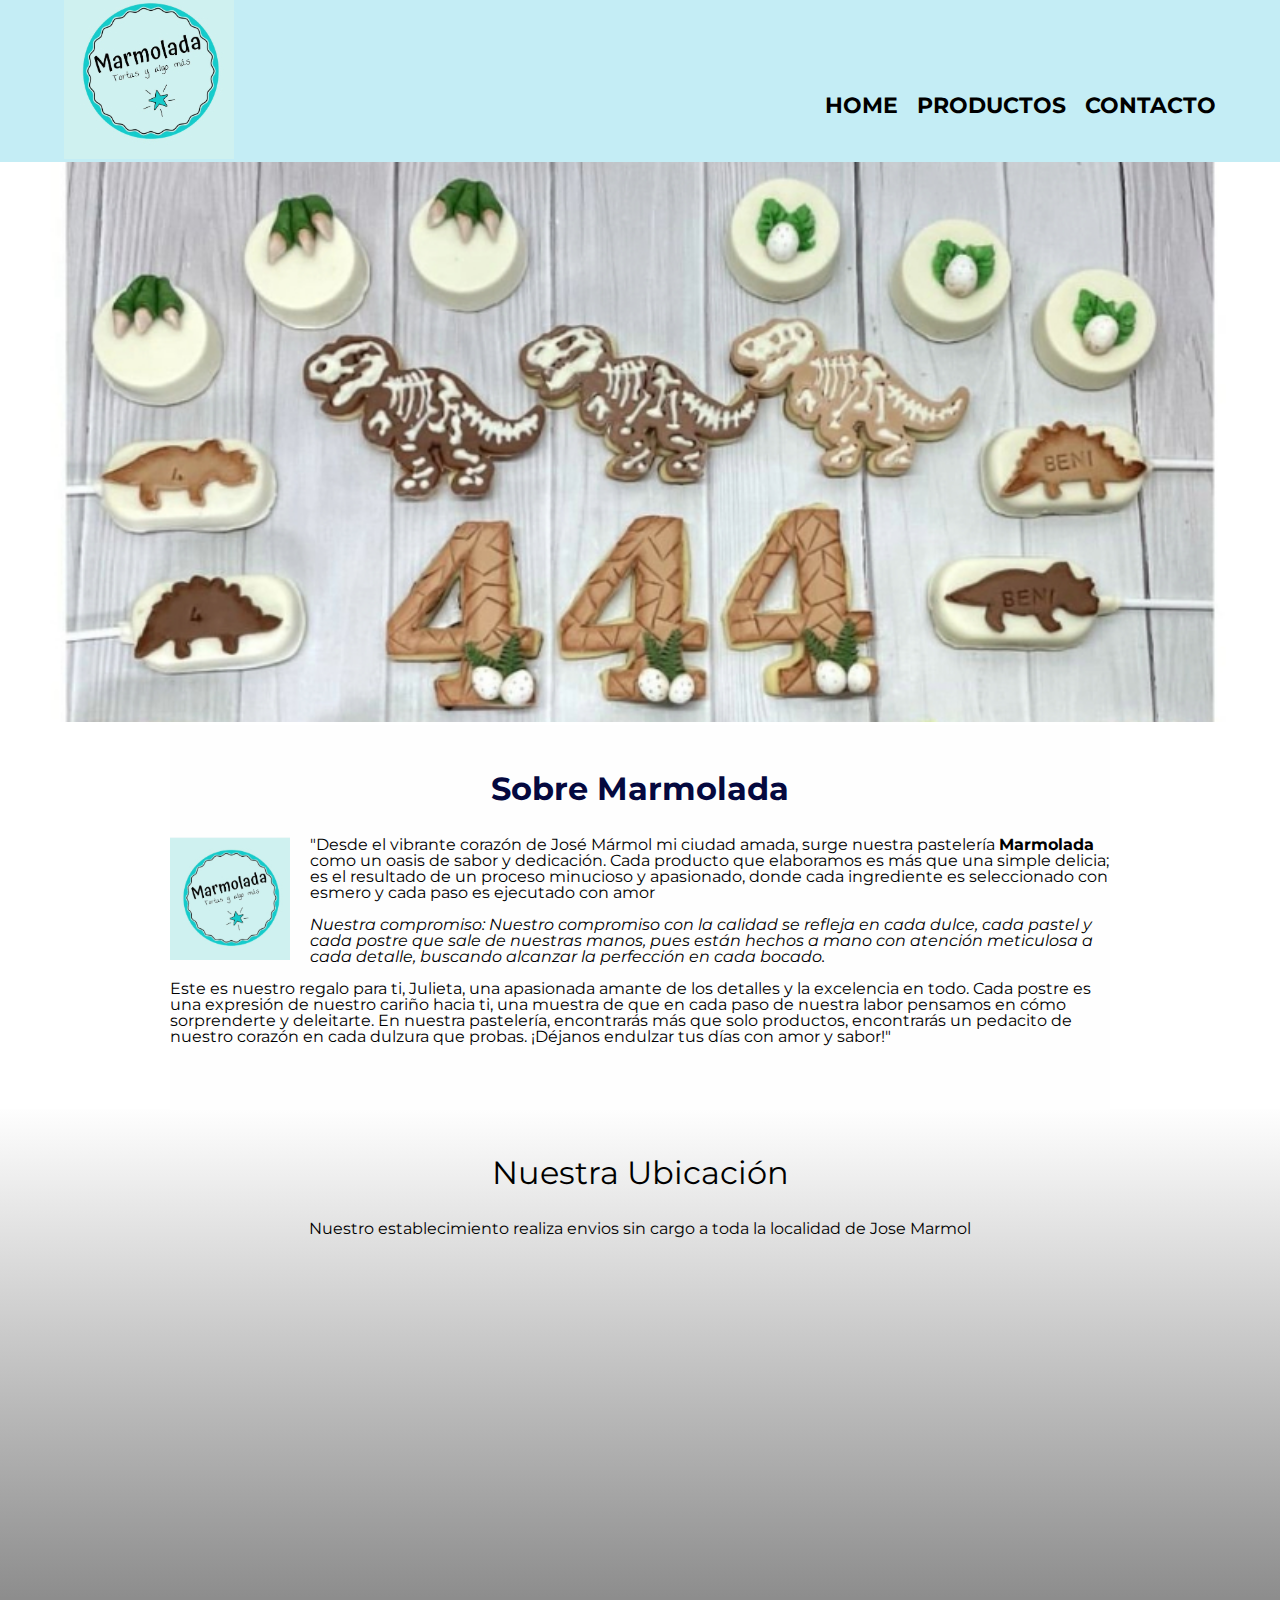
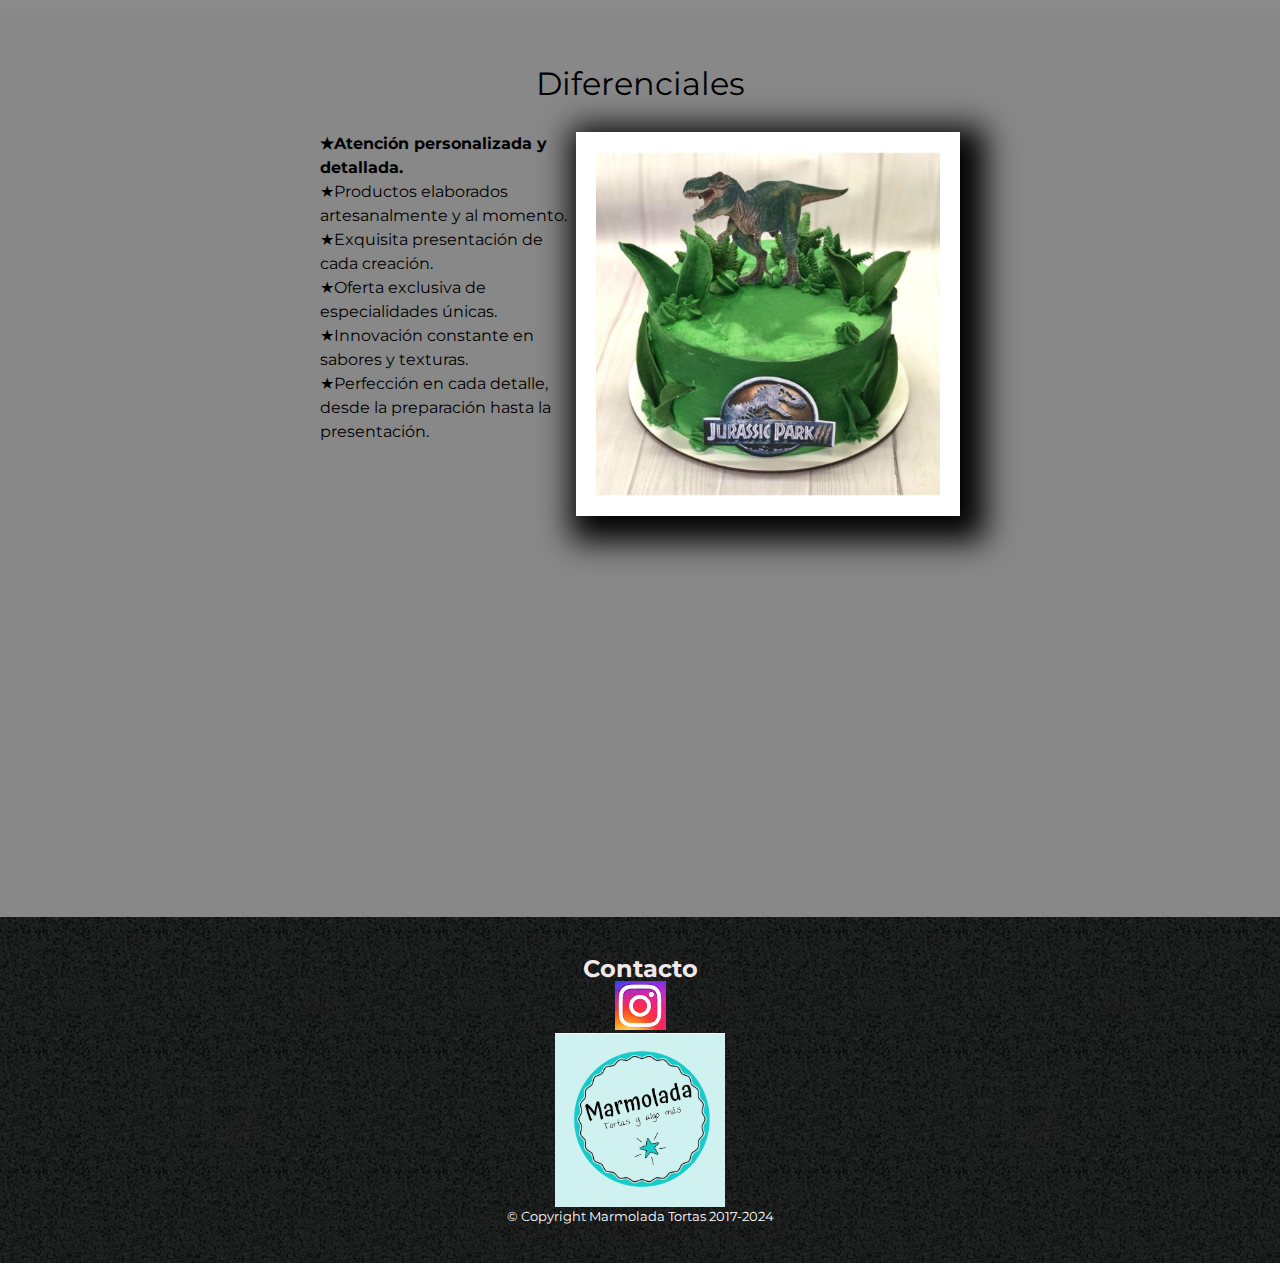
<file: index.html>
<!DOCTYPE html>

<html lang="es">
    
    <head>
        <meta charset="UTF-8">
        <meta name="viewport" content="width=device-width"> 
        <title>Marmolada Tortas</title>
        <link rel="stylesheet" href="reset.css">
        <link rel="stylesheet" href="style.css">
        <link href="https://fonts.googleapis.com/css2?family=Montserrat:wght@300&display=swap" rel="stylesheet">
    </head>

    <body>
        <header>
            <div class="caja">
                <h1><img src="imagenes/logo.jpg"></h1>
                <nav>
                    <ul>
                        <li><a href="index.html">Home</a></li>
                        <li><a href="productos.html">Productos</a></li>
                        <li><a href="contacto.html">Contacto</a></li>
                    </ul>
                </nav>
            </div>
        </header>

        <img class="banner" src="banner/banner.jpg">
        
        <main>
            <section class="principal">

                <h2 class="titulo-principal" style="font-weight: bold; color: #05093f;">Sobre Marmolada</h2>

                <img class="utensilios"  src="imagenes/logo.jpg" alt="Utensilios de un barbero.">
    
                <p>"Desde el vibrante corazón de José Mármol mi ciudad amada, surge nuestra pastelería <strong>Marmolada</strong> como un oasis de sabor y dedicación. Cada producto que elaboramos es más que una simple delicia; es el resultado de un proceso minucioso y apasionado, donde cada ingrediente es seleccionado con esmero y cada paso es ejecutado con amor </p>
    
                <p id="mision"><em>Nuestra compromiso: Nuestro compromiso con la calidad se refleja en cada dulce, cada pastel y cada postre que sale de nuestras manos, pues están hechos a mano con atención meticulosa a cada detalle, buscando alcanzar la perfección en cada bocado.</em></p>
    
                <p>Este es nuestro regalo para ti, Julieta, una apasionada amante de los detalles y la excelencia en todo. Cada postre es una expresión de nuestro cariño hacia ti, una muestra de que en cada paso de nuestra labor pensamos en cómo sorprenderte y deleitarte. En nuestra pastelería, encontrarás más que solo productos, encontrarás un pedacito de nuestro corazón en cada dulzura que probas. ¡Déjanos endulzar tus días con amor y sabor!"</p> 
    
            </section>

            <section class="mapa">
                <h3 class="titulo-principal">Nuestra Ubicación</h3>
                <p>Nuestro establecimiento realiza envios sin cargo a toda la localidad de Jose Marmol</p>

                <div class="mapa-contenido">
                    <iframe src="https://www.google.com/maps/embed?pb=!1m18!1m12!1m3!1d26214.101298405956!2d-58.391011129623465!3d-34.786749714871156!2m3!1f0!2f0!3f0!3m2!1i1024!2i768!4f13.1!3m3!1m2!1s0x95bcd346291b7ef7%3A0x44b74d34162ac098!2sJos%C3%A9%20Marmol%2C%20Provincia%20de%20Buenos%20Aires!5e0!3m2!1ses-419!2sar!4v1709088707395!5m2!1ses-419!2sar" width="100%" height="300" style="border:0;" allowfullscreen="" loading="lazy" referrerpolicy="no-referrer-when-downgrade"></iframe>
                </div>


            </section>
            
            <section class="diferenciales">
    
                <h3 class="titulo-principal">Diferenciales</h3>
            
                <div class="contenido-diferenciales">
                    <ul class="lista-diferenciales">
                        <li class="items">Atención personalizada y detallada.</li>
                        <li class="items">Productos elaborados artesanalmente y al momento.</li>
                        <li class="items">Exquisita presentación de cada creación.</li>
                        <li class="items">Oferta exclusiva de especialidades únicas.</li>
                        <li class="items">Innovación constante en sabores y texturas.</li>
                        <li class="items">Perfección en cada detalle, desde la preparación hasta la presentación.</li>
                    </ul><img src="diferenciales/diferenciales.jpeg" class="imagen-diferenciales">
                </div>
                <div class="video">
                    <iframe width="560" height="315" src="https://www.youtube.com/embed/tD28vAg75Zo?si=bEVGBFqbJ8xCxBFm" title="YouTube video player" frameborder="0" allow="accelerometer; autoplay; clipboard-write; encrypted-media; gyroscope; picture-in-picture; web-share" allowfullscreen></iframe>
                </div>
                
            </section>


            
        </main>
        
        <footer>
            <p style="font-size: 24px; font-weight: bold; color: #f3e8e8; text-align: center;">Contacto</p>
            <div class="column is-6 has-text-centered">
                <a target="_blank" href="https://www.instagram.com/marmoladatortas/"><img class=""
                        src="imagenes/intagram.png"></a>
            </div>
        </div>
            <img src="imagenes/logo.jpg"  alt="Logo de la Barbería Alura">
            <p class="copyright">&copy  Copyright Marmolada Tortas 2017-2024</p>
        </footer>
        
    </body>
</html>
</file>
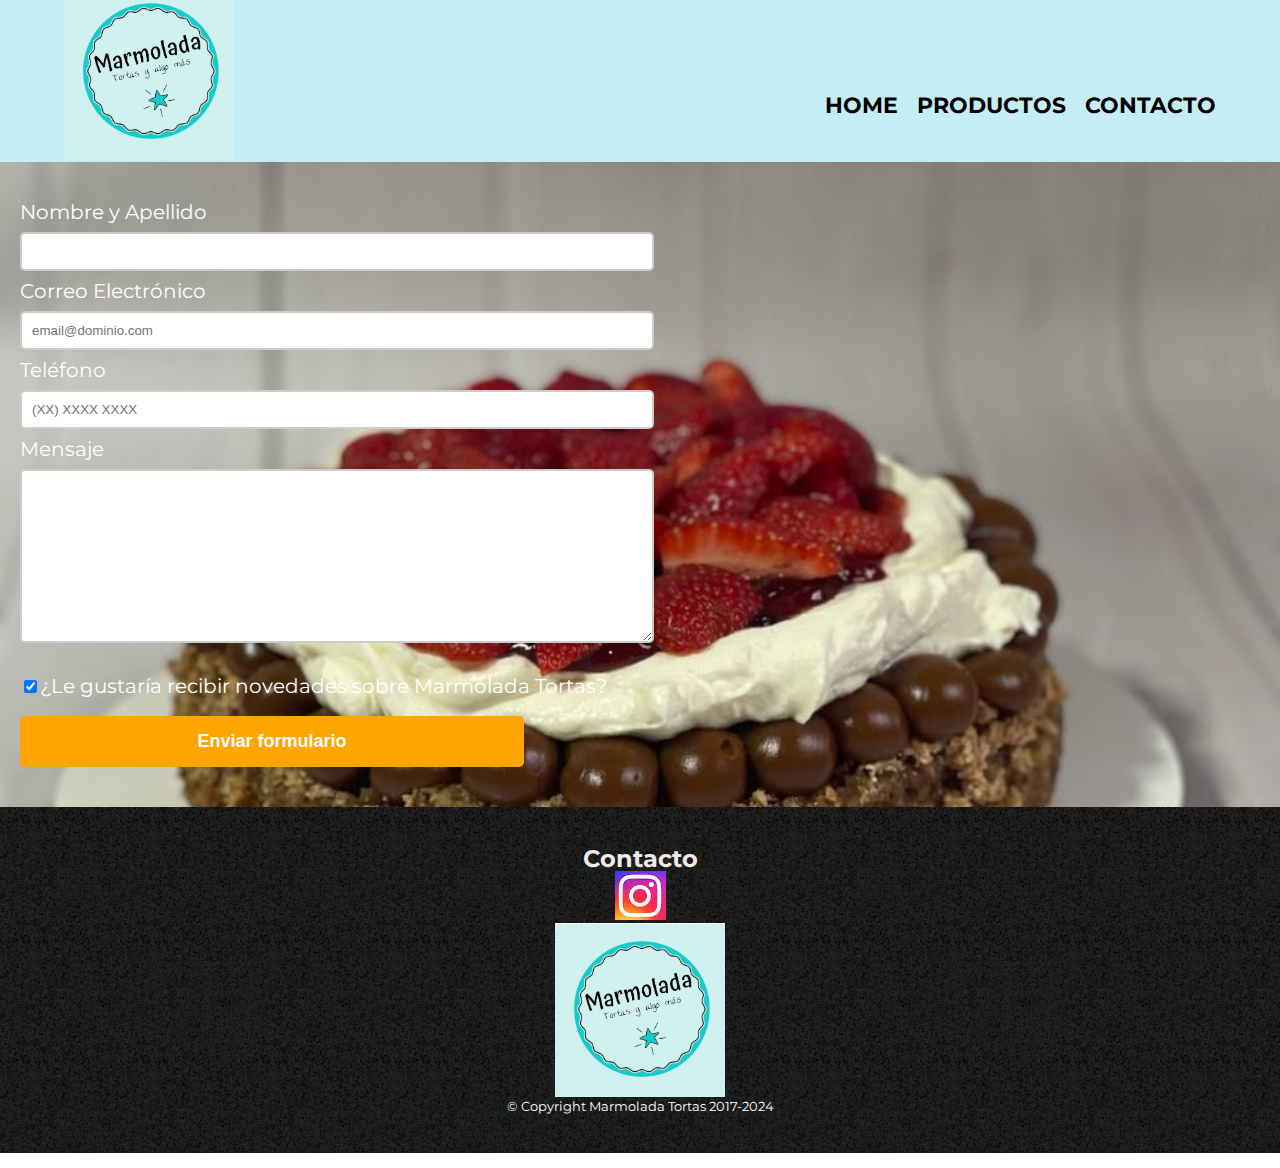
<file: contacto.html>
<!DOCTYPE html>

<html>
    <head>
        <meta charset="UTF-8">
        <title>Contacto - Marmolada Torta</title>
        <link rel="stylesheet" href="reset.css">
        <link rel="stylesheet" href="style.css">
        <link href="https://fonts.googleapis.com/css2?family=Montserrat:wght@300&display=swap" rel="stylesheet">
    </head>
    <body class="contacto">
        <header>
            <div class="caja">
                <h1><img src="imagenes/logo.jpg" alt="logo"></h1>
                <nav>
                    <ul>
                        <li><a href="index.html">Home</a></li>
                        <li><a href="productos.html">Productos</a></li>
                        <li><a href="contacto.html">Contacto</a></li>
                    </ul>
                </nav>
            </div>
        </header>
        <main>
            <form action="https://formsubmit.co/nievasmartinxavier@gmail.com" method="POST">
                <label for="name">Nombre y Apellido</label>
                <input type="text" name = "name" id="nombreapellido" class="input-padron" required>

                <label for="email">Correo Electrónico</label>
                <input type="email" name="email" id="correoelectronico" class="input-padron" required placeholder="email@dominio.com">

                <label for="telefono">Teléfono</label>
                <input type="tel"  name = "telefono" id="telefono" class="input-padron" required placeholder="(XX) XXXX XXXX">

                <label for="mensaje">Mensaje</label>
                <textarea name = "mensaje" cols="70" rows="10" id="mensaje" class="input-padron" required></textarea>
                
                <label class="checkbox"><input type="checkbox"  checked>¿Le gustaría recibir novedades sobre Marmolada Tortas?</label>                
                
                <input type="submit" name = "submit" value="Enviar formulario" class="enviar">

            </form>
        </main>
        <footer>
            <p style="font-size: 24px; font-weight: bold; color: #f3e8e8; text-align: center;">Contacto</p>
            <div class="column is-6 has-text-centered">
                <a target="_blank" href="https://www.instagram.com/marmoladatortas/"><img class=""
                        src="imagenes/intagram.png"></a>
            </div>
        </div>
            <img src="imagenes/logo.jpg"  alt="Logo">
            <p class="copyright">&copy  Copyright Marmolada Tortas 2017-2024</p>
        </footer>
    </body>
</html>
</file>
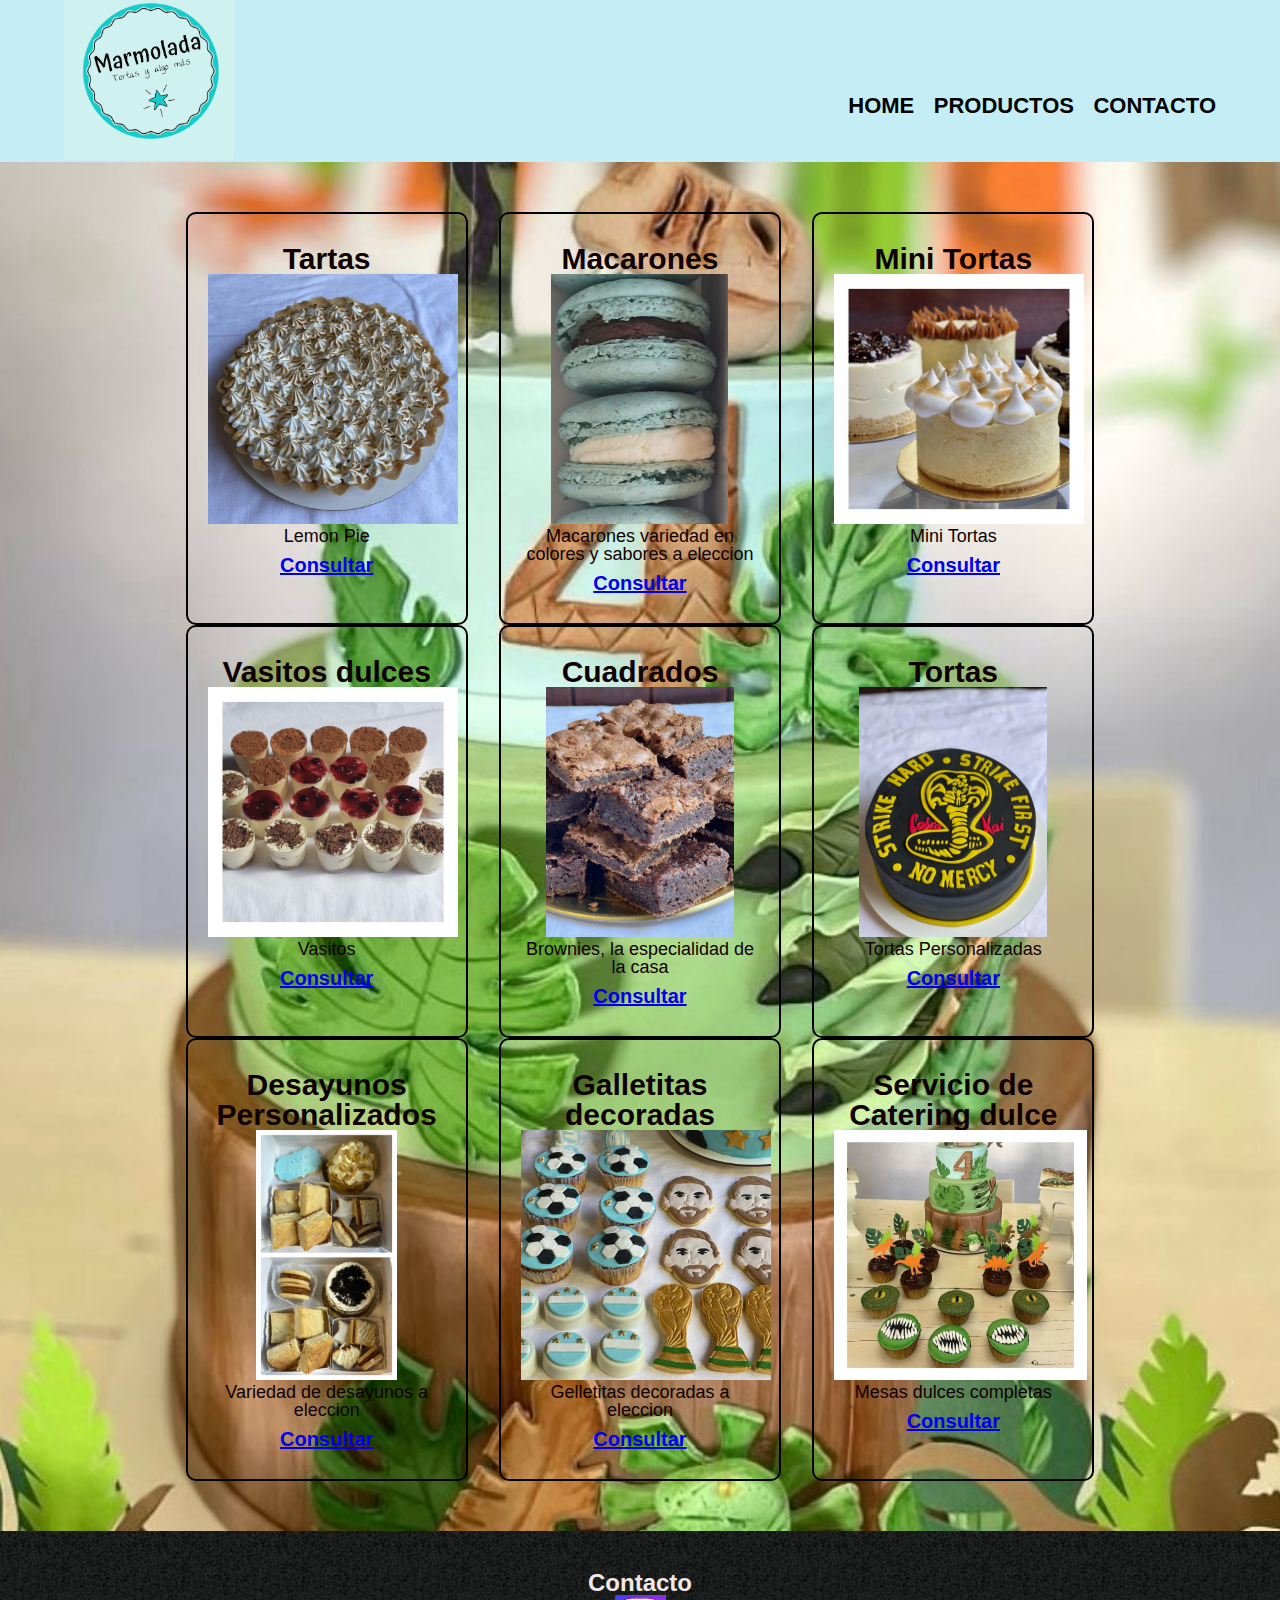
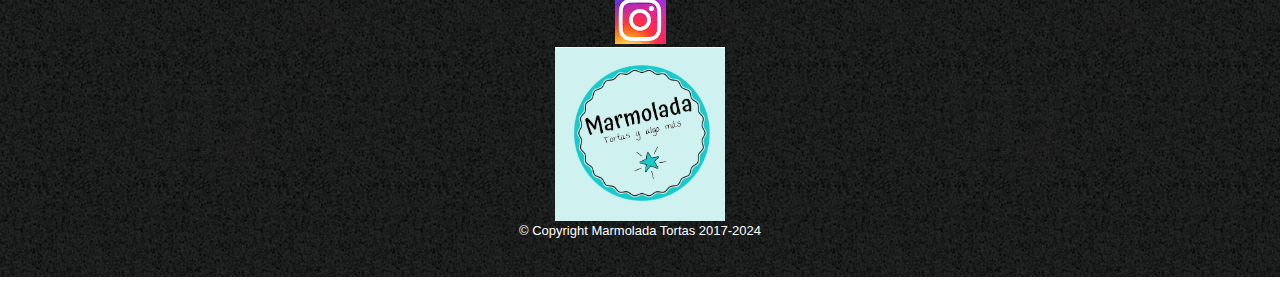
<file: productos.html>
<!DOCTYPE html>

<html>
    <head>
        <meta charset="UTF-8">
        <title>Marmolada Tortas</title>
        <link rel="stylesheet" href="reset.css">
        <link rel="stylesheet" href="style.css">
    </head>
    <body class="prod">
        <header>
            <div class="caja">
                <h1><img src="imagenes/logo.jpg"></h1>
                <nav>
                    <ul>
                        <li><a href="index.html">Home</a></li>
                        <li><a href="productos.html">Productos</a></li>
                        <li><a href="contacto.html">Contacto</a></li>
                    </ul>
                </nav>
            </div>
        </header>

        <main>
            <ul class="productos">
                <li>
                    <h2>Tartas</h2>
                    <img src="imagenes/Lemon.jpg">
                    <p class="producto-descripcion">Lemon Pie</p>
                    <a href="contacto.html">
                    <p class="producto-precio">Consultar</p>
                    </a>    
                </li>
                <li>
                    <h2>Macarones</h2>
                    <img src="imagenes/macaro.jpg">
                    <p class="producto-descripcion">Macarones variedad en colores y sabores a eleccion</p>
                    <a href="contacto.html">
                    <p class="producto-precio">Consultar</p>
                    </a>
                </li>
                
                <li>
                    <h2>Mini Tortas</h2>
                    <img src="imagenes/minitortas.jpg">
                    <p class="producto-descripcion">Mini Tortas</p>
                    <a href="contacto.html">
                    <p class="producto-precio">Consultar</p>
                    </a>    
                </li>
                <li>
                    <h2>Vasitos dulces</h2>
                    <img src="imagenes/Vasitos.jpg">
                    <p class="producto-descripcion">Vasitos</p>
                    <a href="contacto.html">
                    <p class="producto-precio">Consultar</p>
                    </a>    
                </li>
                <li>
                    <h2>Cuadrados</h2>
                    <img src="imagenes/Brownies.jpg">
                    <p class="producto-descripcion">Brownies, la especialidad de la casa</p>
                    <a href="contacto.html">
                    <p class="producto-precio">Consultar</p>
                    </a>
                </li>
                <li>
                    <h2>Tortas</h2>
                    <img src="imagenes/cobra.jpg">
                    <p class="producto-descripcion">Tortas Personalizadas</p>
                    <a href="contacto.html">
                    <p class="producto-precio">Consultar</p>
                    </a>
                </li>
                <li>
                    <h2>Desayunos Personalizados</h2>
                    <img src="imagenes/Desayuno.jpg">
                    <p class="producto-descripcion">Variedad de desayunos a eleccion</p>
                    <a href="contacto.html">
                    <p class="producto-precio">Consultar</p>
                    </a>
                </li>
                <li>
                    <h2>Galletitas decoradas</h2>
                    <img src="imagenes/galletitasdeco.jpg">
                    <p class="producto-descripcion">Gelletitas decoradas a eleccion</p>
                    <a href="contacto.html">
                    <p class="producto-precio">Consultar</p>
                    </a>    
                </li>
                <li>
                     <h2>Servicio de Catering dulce</h2>
                     <img src="imagenes/mesadu.jpg">
                     <p class="producto-descripcion">Mesas dulces completas</p>
                     <a href="contacto.html">
                     <p class="producto-precio">Consultar</p>
                     </a>
                </li>
            </ul>
        </main>

        <footer>
            <p style="font-size: 24px; font-weight: bold; color: #f3e8e8; text-align: center;">Contacto</p>
            <div class="column is-6 has-text-centered">
                <a target="_blank" href="https://www.instagram.com/marmoladatortas/"><img class=""
                        src="imagenes/intagram.png"></a>
            </div>
        </div>
            <img src="imagenes/logo.jpg"  alt="Logo de la Barbería Alura">
            <p class="copyright">&copy  Copyright Marmolada Tortas 2017-2024</p>
        </footer>
    </body>
</html>
</file>
<file: style.css>
body{
    font-family: 'Montserrat', sans-serif;
}

header {
    background-color: #c4edf5;
    padding: 0px 0;
    margin-top: -15px;
}

.caja{
    width: 90%;
    position: relative;
    margin: 0 auto;
}

nav{
    position: absolute;
    top:110px;
    right: 0;
}

nav li{
    display: inline;
    margin: 0 0 0 15px;
}

nav a{
    text-transform: uppercase;
    color: #000000;
    font-weight: bold;
    font-size: 22px;
    text-decoration: none;
}

nav a:hover{
    color: #c78c19;
    text-decoration: underline;
}

.productos {
    width: 940px;
    margin: 0 auto;
    padding: 50px;
    display: flex;
    flex-wrap: wrap;
    justify-content: space-around;
}

.prod {
    background-image: url('imagenes/WhatsApp\ Image\ 2024-02-27\ at\ 16.13.14.jpeg');
    background-size: cover;
    background-position: center;
    background-repeat: no-repeat;
    color: #0f0101;
}



.productos li{
    display: inline-block;
    text-align: center;
    width: 30%;
    vertical-align: top;
    margin: 0 1.5%;
    padding: 30px 20px;
    box-sizing: border-box;
    border: 2px solid #000000;
    border-radius: 10px;
}

.productos li:hover{
    border-color:#c78c19;
}

.productos li:active{
    border-color:#088c19;
}

.productos h2{
    font-size: 30px;
    font-weight: bold;
}

.productos li:hover h2{
    font-size: 33px;
}

.producto-descripcion{
    font-size: 18px;
}

.producto-precio{
    font-size: 20px;
    font-weight: bold;
    margin-top:10px;
}

footer{
    text-align: center;
    background: url(imagenes/bg.jpg);
    padding:40px;
}

.copyright{
    color:#FFFFFF;
    font-size: 13px;
    margin:0px;
}

form{
    margin: 40px 0;
}

form label, form legend{
    display: block;
    font-size: 20px;
    margin: 0 0 10px;
}

.contacto {
    background-image: url('imagenes/borwni.jpeg');
    background-size: cover;
    background-position: center;
    background-repeat: no-repeat;
    color: #fff; /* Cambia el color del texto si es necesario para que se vea bien sobre la imagen */
}

form {
    margin-left: 20px; /* Ajusta el valor según sea necesario */
}

.input-padron {
    width: calc(50% - 20px); /* Ancho del campo (restando el padding) */
    padding: 10px; /* Espaciado interno */
    margin-bottom: 10px; /* Espaciado inferior */
    border: 2px solid #ccc; /* Borde gris */
    border-radius: 5px; /* Bordes redondeados */
}

.checkbox{
    margin:20px 0;
}

.social-container img {
	max-width: 100%;
	max-height: 55px;
	margin-bottom: 15px;
}

.enviar{
    width: 40%;
    padding: 15px 0;
    font-size: 18px;
    font-weight: bold;
    color:white;
    background: orange;
    border:none;
    border-radius: 5px;
    transition: 1s all;
    cursor:pointer;
}

.enviar:hover{
    background: darkorange;
    transform: scale(1.2);
}

table{
    margin: 40px 40px;
}

thead{
    background: #555555;
    color:white;
    font-weight: bold;
}

td,th{
    border: 1px solid #000000;
    padding: 8px 15px;
}


.banner{
    width: 100%;
}

.principal{
    padding: 3em 0;
    background: #FEFEFE;
    width: 940px;
    margin: 0 auto; 
}

.titulo-principal{
    text-align: center;
    font-size: 2em;
    margin: 0 0 1em;
    clear:left;
}

.principal p{
    margin: 0 0 1em;
}

.principal strong{
    font-weight: bold;
}

.principal em{
    font-style: italic;
}

.utensilios{
    width: 120px;
    float:left;
    margin: 0 20px 20px 0;
}

.mapa{
    padding: 3em 0;
    background: linear-gradient(#FEFEFE, #888888)
}

.mapa p{
    margin: 0 0 2em;
    text-align: center;
}

.mapa-contenido{
    width: 940px;
    margin: 0 auto;
}

.diferenciales{
    padding: 3em 0;
    background: #888888;
}

.contenido-diferenciales{
    width: 640px;
    margin: 0 auto;
}

.lista-diferenciales{
    width: 40%;
    display: inline-block;
    vertical-align: top;
}

.items{
    line-height: 1.5;
}

.items:before{
    content:"★"
}

.items:first-child{
    font-weight: bold;
}

.imagen-diferenciales{
    width: 60%;
    transition: 400ms;
    box-shadow: 10px 10px 30px 15px #000000;
}

.imagen-diferenciales:hover{
    opacity: 0.3;
}

.video{
    width: 560px;
    margin: 1em auto;
}

@media screen and (max-width:480px){
    h1{
        text-align: center;
    }
    nav{
        position: static;
    }
    .caja, .principal, .mapa-contenido, .contenido-diferenciales, .video {
        width: auto;
    }
    .lista-diferenciales, .imagen-diferenciales{
        width: 100%;
    }

}
</file>
